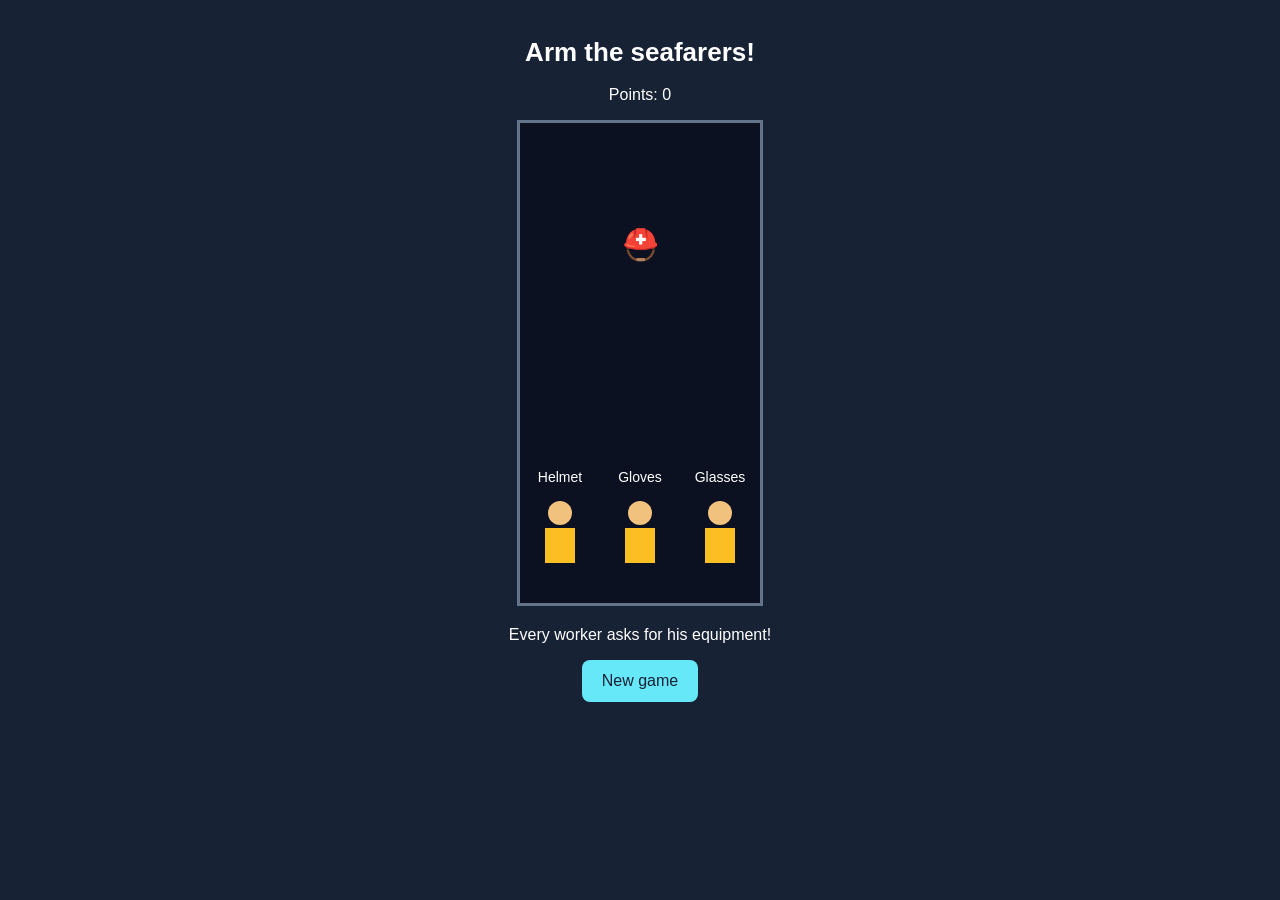
<file: index.html>
<!DOCTYPE html>
<html lang="en">
<head>
    <meta charset="UTF-8">
    <meta name="viewport" content="width=device-width , initial-scale=1.0">
    <title>PPE game</title>
</head>

<link rel="stylesheet" href="icons.css">

<body>
    
  <h1>Arm the seafarers!</h1>
  <p>Points: <span id="score">0</span></p>

  <canvas id="game" width="240" height="480"
          aria-label="Πίνακας παιχνιδιού με κομμάτια που πέφτουν">
  </canvas>

  <!-- <p>← → Μετακίνηση · ↑ Περιστροφή · ↓ Πτώση</p> -->
  <p id="message" aria-live="polite">Every worker asks for his equipment!</p>
  <button id="restart">New game</button>
  <script src="game.js"></script>
</body>
</html>
</file>
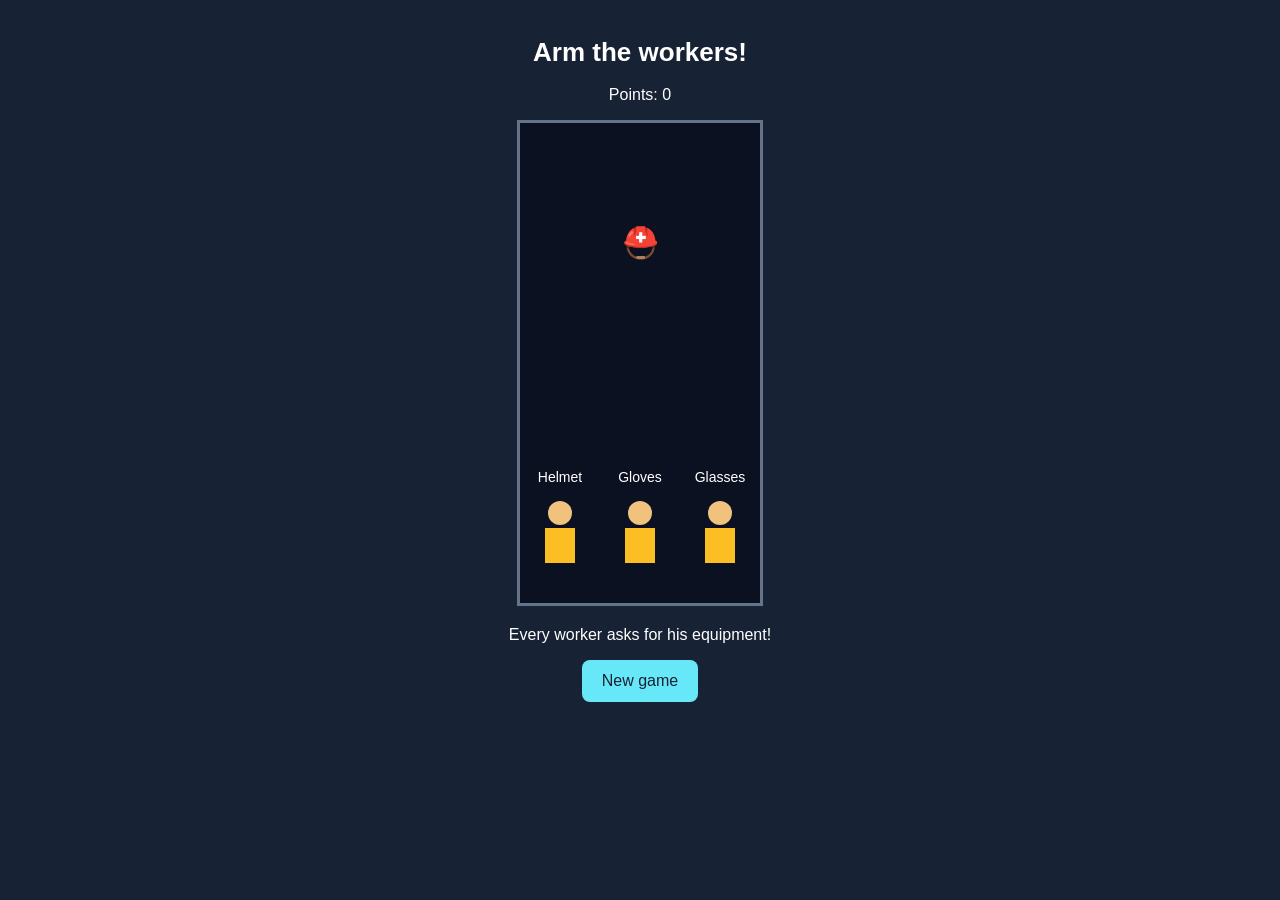
<file: board.html>
<!DOCTYPE html>
<html lang="en">
<head>
    <meta charset="UTF-8">
    <meta name="viewport" content="width=device-width , initial-scale=1.0">
    <title>PPE game</title>
</head>

<link rel="stylesheet" href="icons.css">

<body>
    
  <h1>Arm the workers!</h1>
  <p>Points: <span id="score">0</span></p>

  <canvas id="game" width="240" height="480"
          aria-label="Πίνακας παιχνιδιού με κομμάτια που πέφτουν">
  </canvas>

  <!-- <p>← → Μετακίνηση · ↑ Περιστροφή · ↓ Πτώση</p> -->
  <p id="message" aria-live="polite">Every worker asks for his equipment!</p>
  <button id="restart">New game</button>
  <script src="game.js"></script>
</body>
</html>
</file>
<file: icons.css>
body {
      margin: 0;
      padding: 20px;
      background: #182235;
      color: white;
      font-family: Arial, sans-serif;
      text-align: center;
    }

    h1 {
      font-size: 26px;
    }

    canvas {
      background: #0b1120;
      border: 3px solid #64748b;
      max-width: 100%;
      height: auto;
    }

    button {
      padding: 12px 20px;
      background: #67e8f9;
      color: #182235;
      border: 0;
      border-radius: 8px;
      font-size: 16px;
      cursor: pointer;
    }

    #game {
  touch-action: none;
  user-select: none;
  max-width: 100%;
  height: auto;
}
</file>
